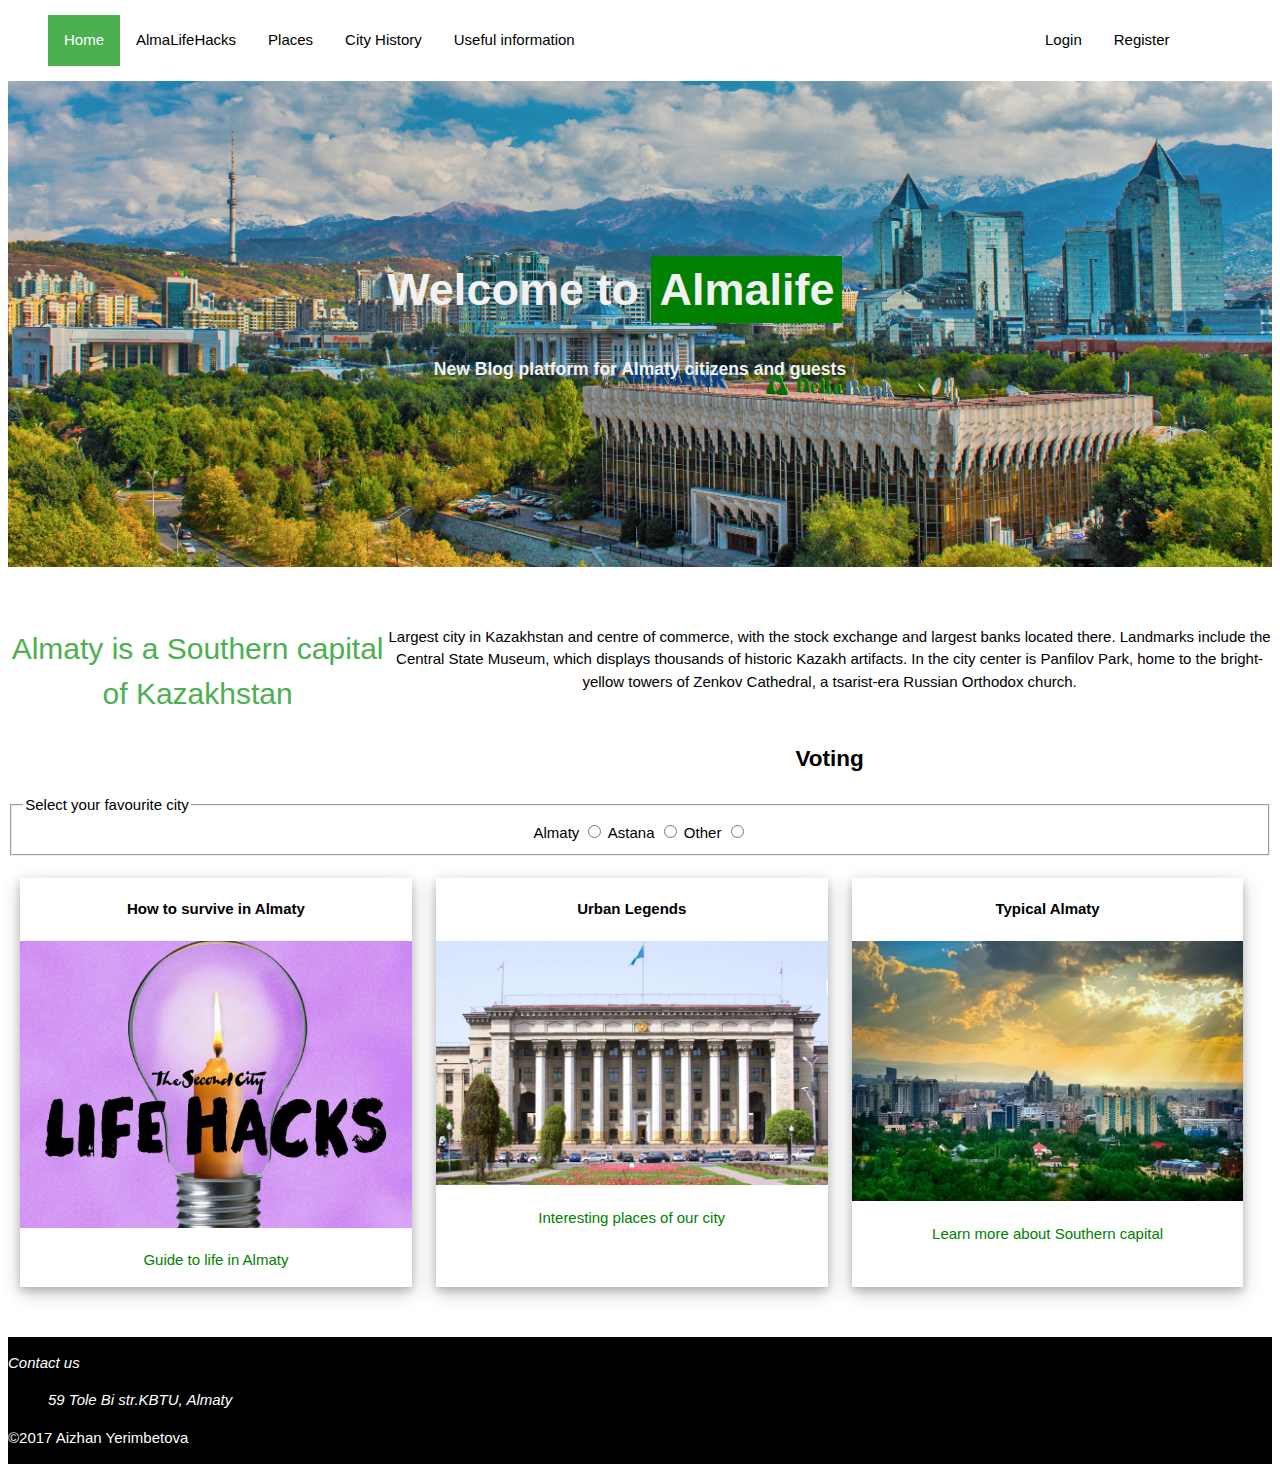
<file: sis1/index.html>
<!DOCTYPE html>
<html lang="en">
<head>
  <meta charset="UTF-8">

  <link rel="stylesheet" href="css/main.css">
  <link rel="stylesheet" href="css/index.css">

  <title>AlmaLife</title>

  <script src="js/jquery-3.1.1.min.js"></script>
  <script src="js/script.js"></script>
</head>
<body>

  <header>

    <nav>
      <ul>
        <li>
          <a href="index.html" class = "active">Home</a>
        </li>
        <li>
          <a href="lifehacks/lifehacks.html">AlmaLifeHacks</a>
        </li>
        <li>
          <a href="places/places.html">Places</a>
        </li>
        <li>
          <a href="city/city.html">City History</a>
        </li>
        <li>
          <a href="info.html">Useful information</a>
        </li>
        <li class = "right_nav">
          <a href="register.html">Register</a>
        </li>
        <li class = "right_nav">
          <a href="login.html">Login</a>
        </li>
      </ul>

    </nav>
  </header>
  <main>

    <div class="jumborton">

      <h1>Welcome to <span class="header">Almalife</span></h1>
      <h3>New Blog platform for Almaty citizens and guests</h3>

    </div>
    <div class="textblock">
      <span id= "alma">Almaty is a Southern capital of Kazakhstan</span>
      <p>
        Largest city in Kazakhstan and centre of commerce, with the stock exchange and largest banks located there.
        Landmarks include the Central State Museum, which displays thousands of historic Kazakh artifacts. In the city center is Panfilov Park, home to the bright-yellow towers of Zenkov Cathedral, a tsarist-era Russian Orthodox church.

      </p>
    </div>
    <center>

      <div class="widget">

        <h2>Voting</h2>
        <fieldset>
          <legend>Select your favourite city</legend>
          <label for="radio-1">Almaty</label>
          <input type="radio" name="radio-1" id="radio-1">
          <label for="radio-2">Astana</label>
          <input type="radio" name="radio-1" id="radio-2">
          <label for="radio-3">Other</label>
          <input type="radio" name="radio-1" id="radio-3">
        </fieldset>
      </div>
<br>

      <div id = "main">
        <div class="polaroid">
          <h4>How to survive in Almaty</h4>
          <a href="lifehacks/lifehacks.html">
            <img src="img/lifehacks.jpg" alt="lifehack" >
            <p>Guide to life in Almaty</p>
          </a>
        </div>

        <div class="polaroid">
          <h4>Urban Legends</h4>

          <a href="places/places.html">
            <img src="img/place.jpg" alt="place">
            <p>Interesting places of our city</p>
          </a>

        </div>
        <div class="polaroid">
          <h4>Typical Almaty</h4>
          <a href="city/city.html">
            <img src="img/city.jpg" alt="news">
            <p>Learn more about Southern capital</p>
          </a>
        </div>
      </div>

    </center>

  </main>


  <footer>
    <address>
      <p>Contact us</p>
      <ul>
        <li>59 Tole Bi str.</li>
        <li>KBTU, Almaty</li>
      </ul>
    </address>
    <p>&copy;2017 Aizhan Yerimbetova</p>
  </footer>
</body>
</html>
</file>
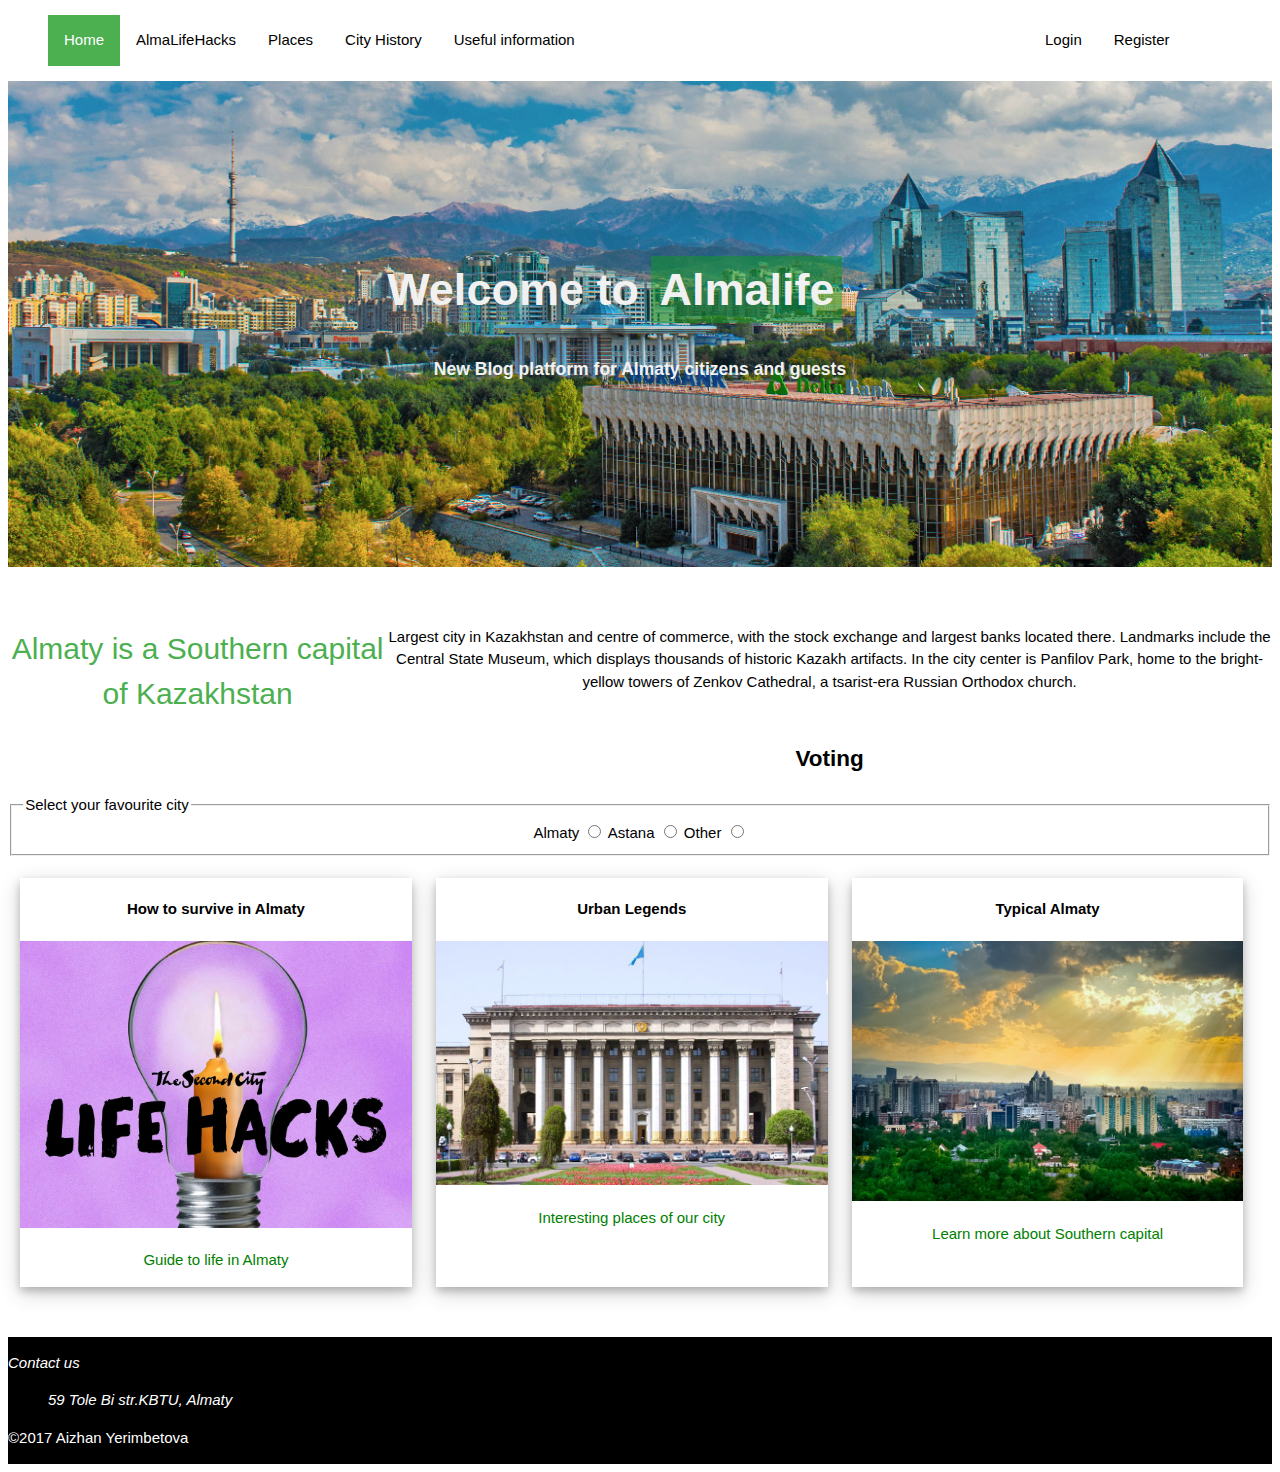
<file: task4/index.html>
<!DOCTYPE html>
<html lang="en">
<head>
  <meta charset="UTF-8">

  <link rel="stylesheet" href="css/main.css">
  <link rel="stylesheet" href="css/index.css">

  <title>AlmaLife</title>

  <script src="js/jquery-3.1.1.min.js"></script>
  <script src="js/script.js"></script>
</head>
<body>

  <header>

    <nav>
      <ul>
        <li>
          <a href="index.html" class = "active">Home</a>
        </li>
        <li>
          <a href="lifehacks/lifehacks.html">AlmaLifeHacks</a>
        </li>
        <li>
          <a href="places/places.html">Places</a>
        </li>
        <li>
          <a href="city/city.html">City History</a>
        </li>
        <li>
          <a href="info/info.html">Useful information</a>
        </li>
        <li class = "right_nav">
          <a href="register.html">Register</a>
        </li>
        <li class = "right_nav">
          <a href="login.html">Login</a>
        </li>
      </ul>

    </nav>
  </header>
  <main>

    <div class="jumborton">

      <h1>Welcome to <span class="header">Almalife</span></h1>
      <h3>New Blog platform for Almaty citizens and guests</h3>

    </div>
    <div class="textblock">
      <span>Almaty is a Southern capital of Kazakhstan</span>
      <p>
        Largest city in Kazakhstan and centre of commerce, with the stock exchange and largest banks located there.
        Landmarks include the Central State Museum, which displays thousands of historic Kazakh artifacts. In the city center is Panfilov Park, home to the bright-yellow towers of Zenkov Cathedral, a tsarist-era Russian Orthodox church.

      </p>
    </div>
    <center>

      <div class="widget">

        <h2>Voting</h2>
        <fieldset>
          <legend>Select your favourite city</legend>
          <label for="radio-1">Almaty</label>
          <input type="radio" name="radio-1" id="radio-1">
          <label for="radio-2">Astana</label>
          <input type="radio" name="radio-1" id="radio-2">
          <label for="radio-3">Other</label>
          <input type="radio" name="radio-1" id="radio-3">
        </fieldset>
      </div>
<br>

      <div id = "main">
        <div class="polaroid">
          <h4>How to survive in Almaty</h4>
          <a href="lifehacks/lifehacks.html">
            <img src="img/lifehacks.jpg" alt="lifehack" >
            <p>Guide to life in Almaty</p>
          </a>
        </div>

        <div class="polaroid">
          <h4>Urban Legends</h4>

          <a href="places/places.html">
            <img src="img/place.jpg" alt="place">
            <p>Interesting places of our city</p>
          </a>

        </div>
        <div class="polaroid">
          <h4>Typical Almaty</h4>
          <a href="city/city.html">
            <img src="img/city.jpg" alt="news">
            <p>Learn more about Southern capital</p>
          </a>
        </div>
      </div>

    </center>

  </main>


  <footer>
    <address>
      <p>Contact us</p>
      <ul>
        <li>59 Tole Bi str.</li>
        <li>KBTU, Almaty</li>
      </ul>
    </address>
    <p>&copy;2017 Aizhan Yerimbetova</p>
  </footer>
</body>
</html>
</file>
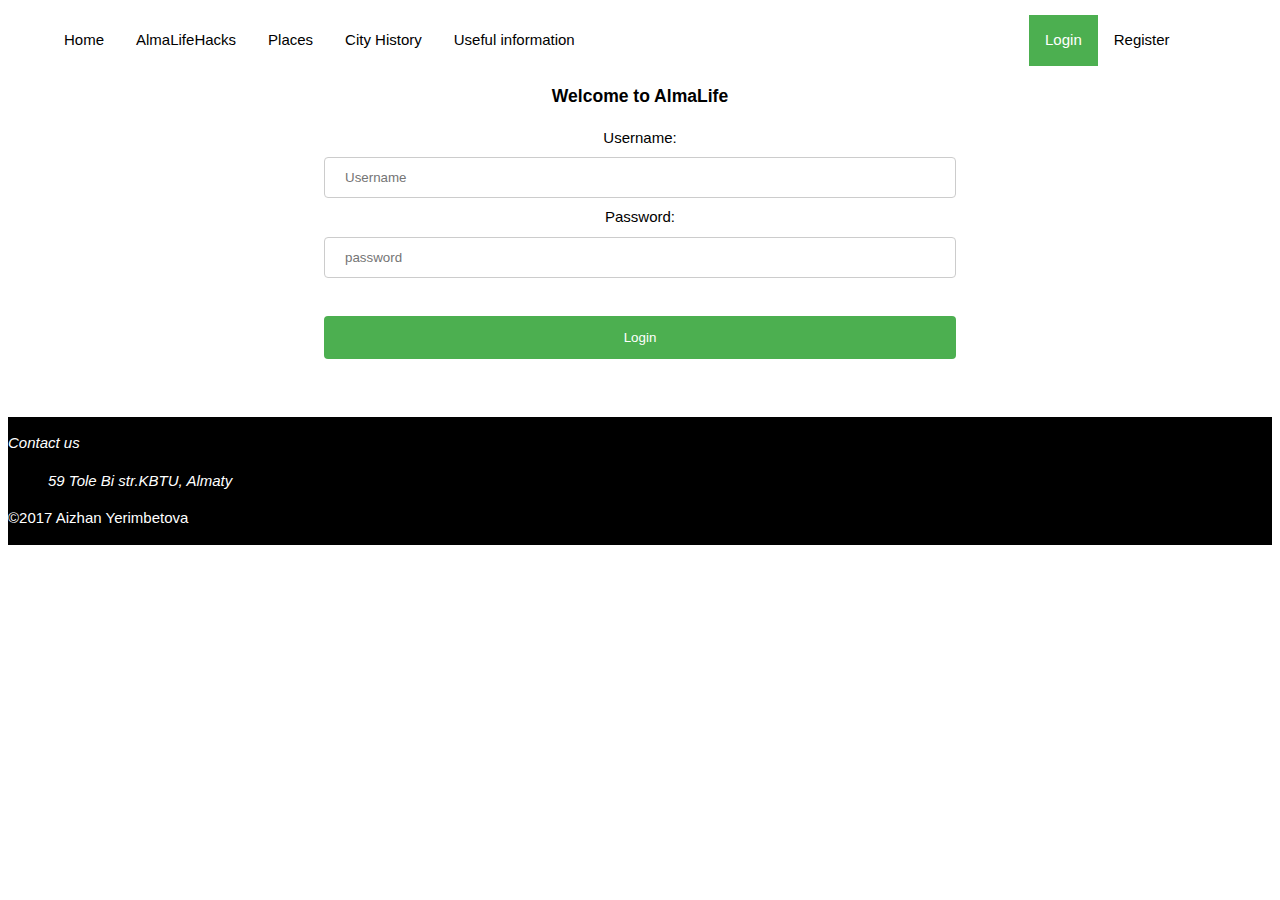
<file: sis1/login.html>
<!DOCTYPE html>
<html lang="en">
<head>
  <meta charset="UTF-8">
  <link rel="stylesheet" href="css/main.css">
  <link rel="stylesheet" href="css/form-filler.css">
  <title>Register</title>
</head>
<body>
  <header>

    <nav>
      <ul>
        <li>
          <a href="index.html" >Home</a>
        </li>
        <li>
          <a href="lifehacks/lifehacks.html">AlmaLifeHacks</a>
        </li>
        <li>
          <a href="places/places.html">Places</a>
        </li>
        <li>
          <a href="city/city.html">City History</a>
        </li>
        <li>
          <a href="info/info.html">Useful information</a>
        </li>
        <li class = "right_nav">
          <a href="register.html">Register</a>
        </li>
        <li class = "right_nav">
          <a href="login.html" class = "active">Login</a>
        </li>
      </ul>

    </nav>
  </header>

<main>
  <center>
  <h3>Welcome to AlmaLife</h3>
  <form>
    Username: <br>
    <input type="text" placeholder="Username"><br>
    Password:<br>
     <input type="password" placeholder="password"><br>
    <br>
    <input type="submit" value="Login">
  </form>

</center>

</main>

  <footer>
    <address>
        <p>Contact us</p>
      <ul>
        <li>59 Tole Bi str.</li>
        <li>KBTU, Almaty</li>
      </ul>
    </address>
    <p>&copy;2017 Aizhan Yerimbetova</p>
  </footer>
</body>
</html>
</file>
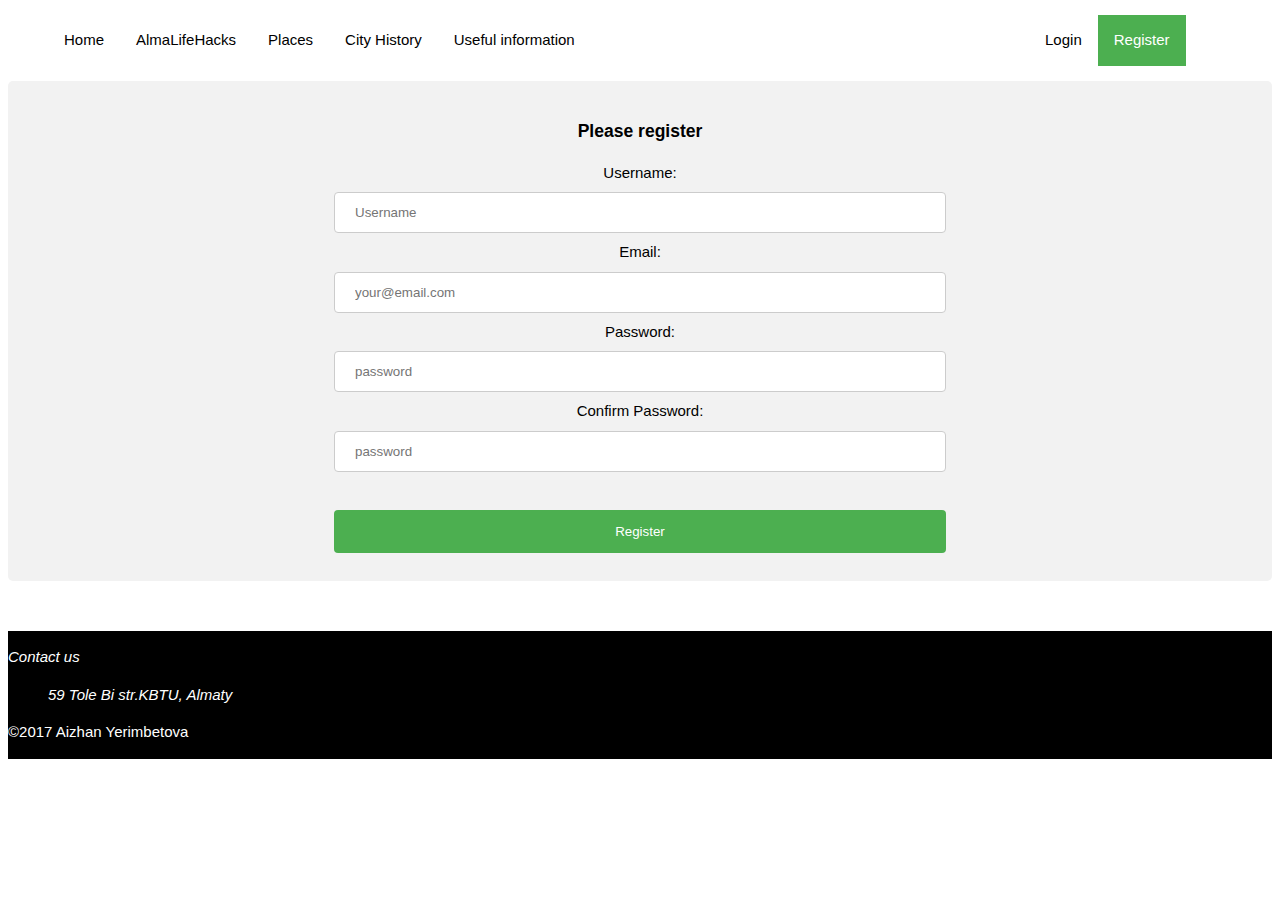
<file: sis1/register.html>
<!DOCTYPE html>
<html lang="en">
<head>
  <meta charset="UTF-8">
  <link rel="stylesheet" href="css/main.css">
  <link rel="stylesheet" href="css/form-filler.css">
  <title>Register</title>
</head>
<body>
  <header>

    <nav>
      <ul>
        <li>
          <a href="index.html">Home</a>
        </li>
        <li>
          <a href="lifehacks/lifehacks.html">AlmaLifeHacks</a>
        </li>
        <li>
          <a href="places/places.html">Places</a>
        </li>
        <li>
          <a href="city/city.html">City History</a>
        </li>
        <li>
          <a href="info/info.html">Useful information</a>
        </li>
        <li class = "right_nav">
          <a href="register.html"class = "active">Register</a>
        </li>
        <li class = "right_nav">
          <a href="login.html">Login</a>
        </li>
      </ul>

    </nav>
  </header>

<main>
  <div class="form-filler">
  <h3>Please register</h3>
  <form>
    Username: <br>
    <input type="text" placeholder="Username"><br>
    Email: <br>
    <input type="email" placeholder="your@email.com"><br>
    Password:<br>
     <input type="password" placeholder="password"><br>
    Confirm	Password: <br>
    <input type="password" placeholder="password"><br>
    <br>
    <input type="submit" value="Register">
  </form>

</div>

</main>

  <footer>
    <address>
        <p>Contact us</p>
      <ul>
        <li>59 Tole Bi str.</li>
        <li>KBTU, Almaty</li>
      </ul>
    </address>

    <p>&copy;2017 Aizhan Yerimbetova</p>
  </footer>
</body>
</html>
</file>
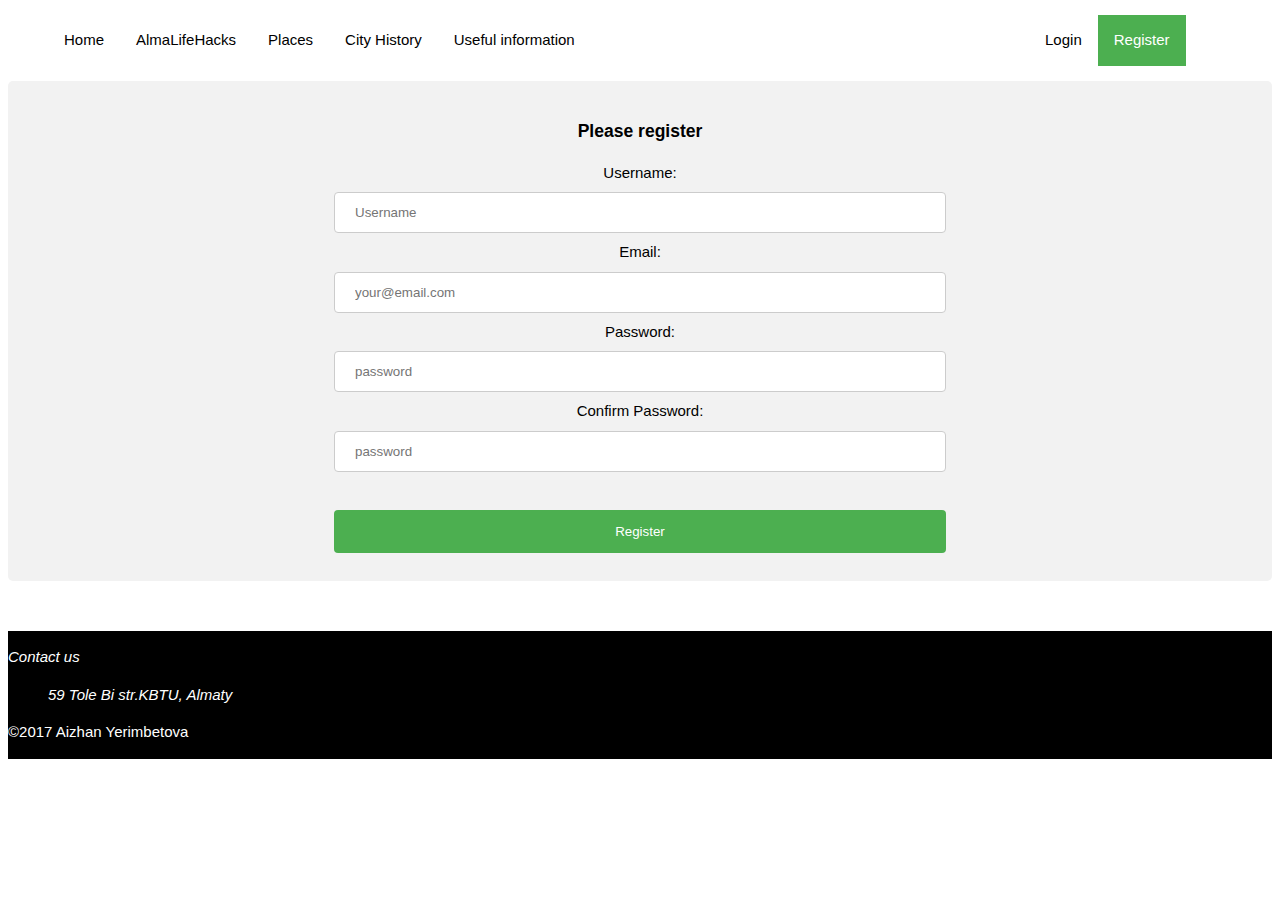
<file: task4/register.html>
<!DOCTYPE html>
<html lang="en">
<head>
  <meta charset="UTF-8">
  <link rel="stylesheet" href="css/main.css">
  <link rel="stylesheet" href="css/form-filler.css">
  <title>Register</title>
</head>
<body>
  <header>

    <nav>
      <ul>
        <li>
          <a href="index.html">Home</a>
        </li>
        <li>
          <a href="lifehacks/lifehacks.html">AlmaLifeHacks</a>
        </li>
        <li>
          <a href="places/places.html">Places</a>
        </li>
        <li>
          <a href="city/city.html">City History</a>
        </li>
        <li>
          <a href="info.html">Useful information</a>
        </li>
        <li class = "right_nav">
          <a href="register.html"class = "active">Register</a>
        </li>
        <li class = "right_nav">
          <a href="login.html">Login</a>
        </li>
      </ul>

    </nav>
  </header>

<main>
  <div class="form-filler">
  <h3>Please register</h3>
  <form>
    Username: <br>
    <input type="text" placeholder="Username"><br>
    Email: <br>
    <input type="email" placeholder="your@email.com"><br>
    Password:<br>
     <input type="password" placeholder="password"><br>
    Confirm	Password: <br>
    <input type="password" placeholder="password"><br>
    <br>
    <input type="submit" value="Register">
  </form>

</div>

</main>

  <footer>
    <address>
        <p>Contact us</p>
      <ul>
        <li>59 Tole Bi str.</li>
        <li>KBTU, Almaty</li>
      </ul>
    </address>

    <p>&copy;2017 Aizhan Yerimbetova</p>
  </footer>
</body>
</html>
</file>
<file: sis1/css/main.css>
body{
  font-family:Verdana,sans-serif;
  font-size:15px;
  line-height:1.5;
}

ul {
  list-style-type: none;
  overflow: hidden;
  width: 90%;

  margin: 0, auto;
}

li {
  float: left;
}
li a {
  display: block;
  color: #000;
  text-align: center;
  padding: 14px 16px;
  text-decoration: none;
}
li a.active {
  background-color: #4CAF50;
  color: white;
}

li a:hover {
  background-color: #f1f1f1;
}
li.right_nav{
  float:right;
}

main{
  background-color: white;
}



div.textblock{
  margin-top: 50px;
  display: inline;
  text-align: center;

}
div.textblock span{
  font-size: 2em;
  color: #4caf50;
  float: left;
  width: 30%;
  padding-top: 30px;
  padding-bottom: 30px;
}
div.textblock p{
  padding-top: 30px;
  padding-bottom: 30px;

}

a.read:link, a.read:visited {
  background-color: green;
  color: white;
  padding: 14px 25px;
  text-align: center;
  text-decoration: none;
  display: inline-block;
  margin-bottom:
}


a.read:hover, a.read:active {
  background-color: black;
}

th, td {
  text-align: left;
  padding: 8px;
}

tr{background-color: #f2f2f2}

th {
  background-color: #4CAF50;
  color: white;
}

footer{
  margin-top: 50px;
  color: white;
  background-color: rgb(0, 0, 0);
  overflow: hidden;
  clear: both;
}
</file>
<file: sis1/css/index.css>
div.jumborton{
  background-image: url("../img/main.jpg");
  width: 100%;
  height: 500px;
  background-size:100%;
  background-repeat:no-repeat;
}
div.jumborton{
  position: relative;
}
div.jumborton h1{
  margin: 0;
  color: #f1f1f1;
  font-size:3em;
  position: absolute;
  top: 35%;
  left:30%;
}

span.header{
  padding: 8px;
  background-color: green;
}

div.jumborton h3{
  margin: 0;
  color: #f1f1f1;
  position: relative;
  top: 55%;
  text-align: center;
}


div#main{
  margin: 0px auto;
  margin-bottom: 25px;
  background-color: white;
  display: flex;
}
#main a{
  text-decoration: none;
  color: green;
}
div.polaroid{
  float:left;
  width: 31%;
  background-color: white;
  box-shadow: 0 4px 8px 0 rgba(0, 0, 0, 0.2), 0 6px 20px 0 rgba(0, 0, 0, 0.19);
  margin-right: 12px;
  margin-left: 12px;
  text-align: center;
  position: relative;
}

div.polaroid img{
 width: 100%;
}

div.polaroid a{
  text-decoration: none;
}
</file>
<file: task4/css/main.css>
body{
  font-family:Verdana,sans-serif;
  font-size:15px;
  line-height:1.5;
}

ul {
  list-style-type: none;
  overflow: hidden;
  width: 90%;

  margin: 0, auto;
}

li {
  float: left;
}
li a {
  display: block;
  color: #000;
  text-align: center;
  padding: 14px 16px;
  text-decoration: none;
}
li a.active {
  background-color: #4CAF50;
  color: white;
}

li a:hover {
  background-color: #f1f1f1;
}
li.right_nav{
  float:right;
}

main{
  background-color: white;
}



div.textblock{
  margin-top: 50px;
  display: inline;
  text-align: center;

}
div.textblock span{
  font-size: 2em;
  color: #4caf50;
  float: left;
  width: 30%;
  padding-top: 30px;
  padding-bottom: 30px;
}
div.textblock p{
  padding-top: 30px;
  padding-bottom: 30px;

}

a.read:link, a.read:visited {
  background-color: green;
  color: white;
  padding: 14px 25px;
  text-align: center;
  text-decoration: none;
  display: inline-block;
  margin-bottom:
}


a.read:hover, a.read:active {
  background-color: black;
}

th, td {
  text-align: left;
  padding: 8px;
}

tr{background-color: #f2f2f2}

th {
  background-color: #4CAF50;
  color: white;
}

footer{
  margin-top: 50px;
  color: white;
  background-color: rgb(0, 0, 0);
  overflow: hidden;
  clear: both;
}
</file>
<file: task4/css/index.css>
div.jumborton{
  background-image: url("../img/main.jpg");
  width: 100%;
  height: 500px;
  background-size:100%;
  background-repeat:no-repeat;
}
div.jumborton{
  position: relative;
}
div.jumborton h1{
  margin: 0;
  color: #f1f1f1;
  font-size:3em;
  position: absolute;
  top: 35%;
  left:30%;
}

span.header{
  padding: 8px;
  background-color: rgba(14, 152, 30, 0.49);
}

div.jumborton h3{
  margin: 0;
  color: #f1f1f1;
  position: relative;
  top: 55%;
  text-align: center;
}


div#main{
  margin: 0px auto;
  margin-bottom: 25px;
  background-color: white;
  display: flex;
}
#main a{
  text-decoration: none;
  color: green;
}
div.polaroid{
  float:left;
  width: 31%;
  background-color: white;
  box-shadow: 0 4px 8px 0 rgba(0, 0, 0, 0.2), 0 6px 20px 0 rgba(0, 0, 0, 0.19);
  margin-right: 12px;
  margin-left: 12px;
  text-align: center;
  position: relative;
}

div.polaroid img{
 width: 100%;
}

div.polaroid a{
  text-decoration: none;
}
</file>
<file: sis1/css/form-filler.css>
input, select {
    width: 50%;
    padding: 12px 20px;
    margin: 8px 0;
    display: inline-block;
    border: 1px solid #ccc;
    border-radius: 4px;
    box-sizing: border-box;
}

input[type=submit] {
    width: 50%;
    background-color: #4CAF50;
    color: white;
    padding: 14px 20px;
    margin: 8px 0;
    border: none;
    border-radius: 4px;
    cursor: pointer;
}

input[type=submit]:hover {
    background-color: #45a049;
}
div.form-filler {
    border-radius: 5px;
    background-color: #f2f2f2;
    padding: 20px;
    text-align: center;
}
</file>
<file: task4/css/form-filler.css>
input, select {
    width: 50%;
    padding: 12px 20px;
    margin: 8px 0;
    display: inline-block;
    border: 1px solid #ccc;
    border-radius: 4px;
    box-sizing: border-box;
}

input[type=submit] {
    width: 50%;
    background-color: #4CAF50;
    color: white;
    padding: 14px 20px;
    margin: 8px 0;
    border: none;
    border-radius: 4px;
    cursor: pointer;
}

input[type=submit]:hover {
    background-color: #45a049;
}
div.form-filler {
    border-radius: 5px;
    background-color: #f2f2f2;
    padding: 20px;
    text-align: center;
}
</file>
